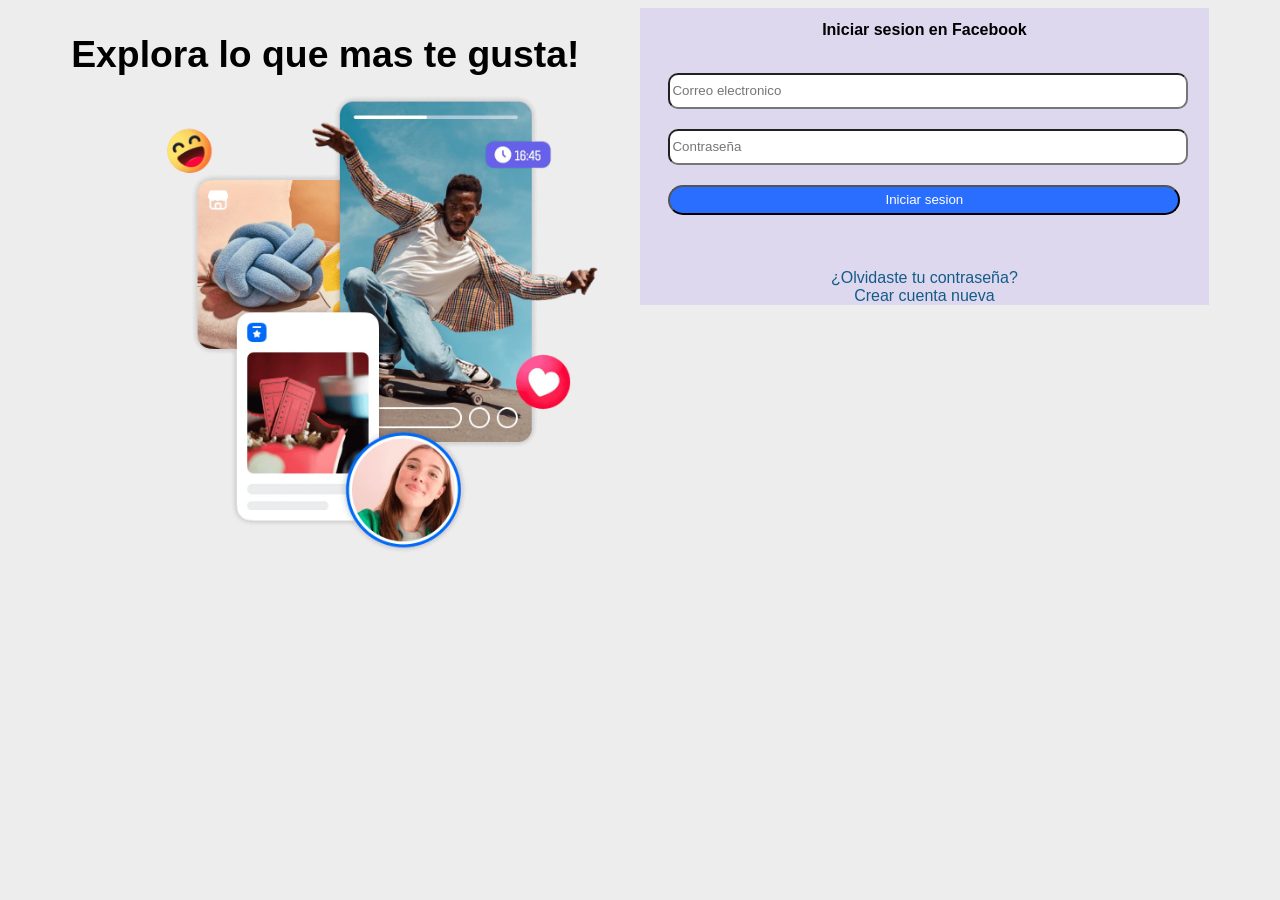
<file: index.html>
<!DOCTYPE html>
<html lang="en">
<head>
    <meta charset="UTF-8">
    <meta name="viewport" content="width=device-width, initial-scale=1.0">
    <title>Facebook</title>
    <link rel="icon" type="image/x-con" href="resources/faceboo-logo.png">
    <link rel="stylesheet" href="style.css">
</head>
<body>
    <div class="container">
        <div class=" capa-left ">
            <h1> Explora lo que mas te gusta! </h1>
                <img src="resources/logobienvenida1.webp" class="img-w">


        </div>
        
        <div class=" capa-right ">
                <h2> Iniciar sesion en Facebook</h2>
                <form>
                    <input type="text" placeholder="Correo electronico"/> <br>
                    <input type="password" placeholder="Contraseña"/>   <br>
                    <button type="submit" >Iniciar sesion</button>
                </form>
                <br><br><br>
                <a href="#">¿Olvidaste tu contraseña?</a> 
                <a href="#">Crear cuenta nueva</a> 
                
            </div>
    </div>


    
</body>

<script src="script.js"></script> 

</html>
</file>
<file: style.css>
*{
    font-family:Arial, Helvetica, sans-serif;
}
body{
    background-color: rgb(238, 237, 237);
}
.container{
    width: 90%;
    height: max-content;
    margin: auto;
    position: relative;
}
.capa-left, .capa-right{
    width: 50%;
    height: max-content;
    float: left;
}
.capa-right{
    background-color: rgb(222, 216, 239);
}
h1{
    font-size: 28pt;
}
.img-w{
    width: 95%;
    height: auto;
    margin-top: -50px;
    
}
h2{
    font-size: 12pt;
    text-align: center;
}
input{
    width: 90%;
    height: 30px;
    border-radius: 10px;
    margin-top: 20px;
    margin-left: 5%;
}
button{
    margin-top: 20px;
    margin-left: 5%;
    width: 90%;
    height: 30px;
    background-color: rgb(42, 110, 255);
    color: rgb(255, 255, 255);
    border-radius: 15px;
}
a{
    text-decoration: none;
    color: rgb(19, 92, 135);
    display: block;
    text-align: center;
}
</file>
